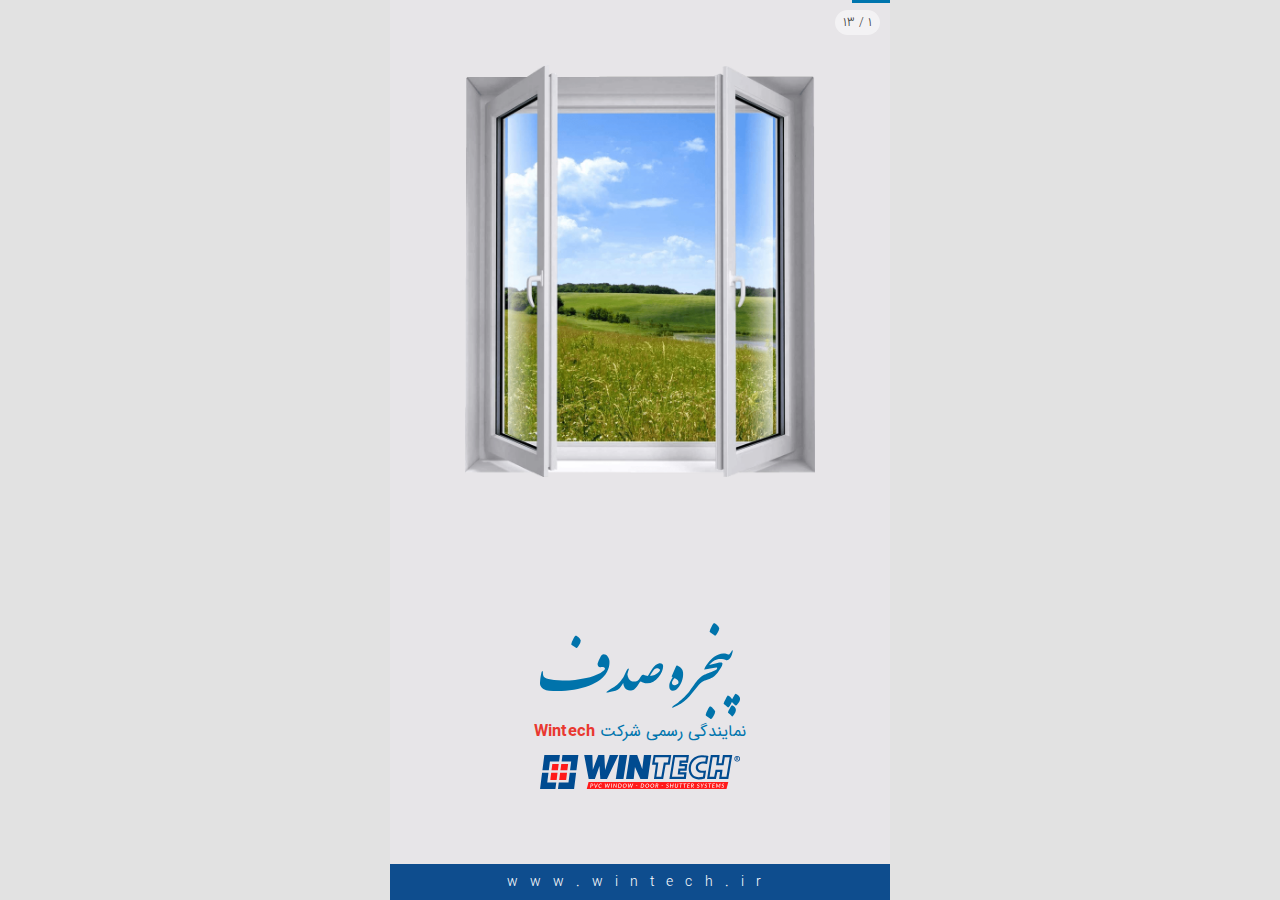
<file: index.html>
<!DOCTYPE html>
<html>
<head>
	<title>wintech</title>
	<meta http-equiv="Content-Type" content="text/html; charset=utf-8" />
	<meta name="viewport" content="width=device-width, initial-scale=1.0" />

	<!-- Full Screen Mode -->
	<meta name="apple-mobile-web-app-capable" content="yes">
	<meta name="mobile-web-app-capable" content="yes">
	<link rel="manifest" href="./manifest.json">

	<!-- Status Bar Style -->
	<meta name="theme-color" content="#0e4d8e">
	<meta name="apple-mobile-web-app-status-bar-style" content="#0e4d8e">
	<meta name="msapplication-navbutton-color" content="#0e4d8e">

	<meta name="handheldfriendly" content="True" />
	<meta name="mobileoptimized" content="320" />
	<meta http-equiv="cleartype" content="on" />

	<!-- Favicon -->
	<link rel="shortcut icon" sizes="96x96" href="./favicon/icon_96.png">
	<link rel="shortcut icon" sizes="144x144" href="./favicon/icon_144.png">
	<link rel="shortcut icon" sizes="192x192" href="./favicon/icon_192.png">
	<link rel="shortcut icon" sizes="512x512" href="./favicon/icon_512.png">
	<link rel="apple-touch-icon" sizes="120x120" href="./favicon/icon_144.png">
	<link rel="apple-touch-icon" sizes="180x180" href="./favicon/icon_192.png">
	<link rel="icon" type="image/png" sizes="96x96" href="./favicon/favicon.png">

	<!-- Font -->
	<link rel="stylesheet" type="text/css" href="./font/iransans/css/fontstyle.css">
	<!-- Note CSS -->
	<link rel="stylesheet" type="text/css" href="./css/animate.css">
	<link rel="stylesheet" type="text/css" href="./css/notejs.css">
	<link rel="stylesheet" type="text/css" href="./css/style.css">
	<link rel="stylesheet" type="text/css" href="./css/responsive.css">
</head>
<body>
	<div class="help">
		<div class="helpBtn">
			<img src="img/swipe-helper.gif" />
			<!-- <p>کتاب را ورق بزنید</p> -->
		</div>
	</div>
	<div class="noteWrapper">
		<div class="note" id="book">
			<div class="pub">
				<div class="page page1 active">
					<div class="element img">
						<img src="./img/img1.png">
					</div>
					<div class="element brand">
						<img class="brand" src="./img/brand.svg">
						<h3>نمایندگی رسمی شرکت <span>Wintech</span></h3>
						<img class="logo" src="./img/logo.svg">
					</div>
					<a class="element footer" href="http://www.wintech.co.ir">
						<p>www.wintech.ir</p>
					</a>
				</div>
				<div class="page page8">
					<div class="element list">
						<h1>فهرست</h1>
						<ul id="pageList">
							<li>
								<a href="#">مقدمه</a>
								<span>3</span>
							</li>
							<li>
								<a href="#">معرفی پروفیل وینتک</a>
								<span>4</span>
							</li>
							<li>
								<a href="#">تکنولوژی و ماشین‌آلات</a>
								<span>5</span>
							</li>
							<li>
								<a href="#">رنگ‌بندی</a>
								<span>6</span>
							</li>
							<li>
								<a href="#">جدول رنگ‌ها</a>
								<span>7</span>
							</li>
							<li>
								<a href="#">مزایای سیستم‌های درب و پنجره UPVC</a>
								<span>8</span>
							</li>
							<li>
								<a href="#">استاندارد ها</a>
								<span>9</span>
							</li>
							<li>
								<a href="#">پشتیبانی و خدمات به مشتریان</a>
								<span>10</span>
							</li>
							<li>
								<a href="#">معرفی پنجره صدف</a>
								<span>11</span>
							</li>
							<li>
								<a href="#">پروژه ها</a>
								<span>12</span>
							</li>
							<li>
								<a href="#">تماس با ما</a>
								<span>13</span>
							</li>
						</ul>
					</div>
					<div class="element address">
						<div><h4>آدرس دفتر مرکزی: </h4><p>کرمان، بلوار حمزه، نبش کوچه 7، ساختمان صدف، طبقه دوم، واحد 3</p></div>
						<div><h4>آدرس کارخانه: </h4><p>کرمان، ابتدای جاده جوپار، شهرک صنعتی شماره یک، جنب مجتمع کارگاهی</p></div>
						<div><h4>شماره تماس: </h4><p>03432443474 - 09131417426</p></div>
					</div>
					<div class="element footer">
						
						<div class="buttons">
							<a href="./downloads/panjreh_estandard.pdf">مطالب آموزشی</a>
							<a href="./downloads/Catalog.pdf">دانلود کاتالوگ</a>
							<a href="./videos.html">ویدئو ها</a>
						</div>
					</div>
				</div>
				<div class="page page2">
					<div class="element image">
						<img src="./img/img5.jpg"/>
					</div>
					<div class="element content">
						<h1 class="title">مقدمه</h1>
						<div class="text">
							<p>امروزه کنترل مصرف منابع انرژی و فرهنگ سازی استفاده صحیح از این منابع در جوامع بشری یکی از دغدغه های اصلی دولتمردان در جهان بشمار می آید. با توجه به افزایش جمعیت انسانی کره زمین و به تبع آن ازدیاد مصرف انرژی طی سالیان اخیر سیر صعودی را طی کرده است. لذا صاحبان صنایع مختلف جهت پاسخگویی به نیازمندی های مصرف کنندگان کالاهای تولیدی خود و حفظ بازارهای فروش، همواره در برنامه ریزی و تولید کالاهایی با راندمان بیشتر و مصرف انرژی کمتر بوده اند.</p>
							<p>مسکن به دلیل نیاز اصلی و اولیه انسان ها همواره به عنوان یکی از کانون های اصلی مصرف انرژی مطرح بوده است و باتوجه به بررسی های علمی به عمل آمده در حال حاضر 30% از کل انرژی در بخش ساختمان به مصرف می رسد. درب و پنجره ها به دلیل حائل بودن فضای بیرونی و داخلی، در ساختمان نقش بسزائی در میزان مصرف انرژی را به خود اختصاص داده و عایق کاری مناسب در این بخش از ساختمان از اتلاف ممانعت نموده و موجبات آسایش ساکنان آن و صرفه جویی اقتصادی هر خانوار را به همراه خواهد داشت. سالهای 1960 میلادی در کشور های اروپایی مطرح و با توجه به مزایای متعدد این محصولات به ویژه جلوگیری از مصرف مازاد انرژی و صرفه جویی اقتصادی باعث گردیده مصرف این محصولات مورد استقبال عمومی قرار گیرد و باتوجه به سیر تکاملی این محصولات امروزه در بیشتر از 70% از پنجره های ساختمان ها در کشور های اروپایی از پروفیل های UPVC استفاده می گردد.</p>
							<h4>میزان اتلاف انرژی در ساختمان</h4>
							<img src="./img/enrgy.png" />
							<p>از اواخر دهه هفتاد شمسی، با توجه سیر صعودی مصرف انرژی در کشور ایران و حمایت های یارانه ای دولت در بخش انرژی موجب بروز مشکلات در بودجه اداره کشور گردیده به طوری که طبق ارائه گزارش های کارشناسان ذیربط ادامه حمایت های یارانه ای توسط دولت جهت حامل های انرژی در سال های آتی مقدور نخواهد بود. بدین جهت موضوع کنترل مصرف و قطع یارانه های پرداختی به حامل های انرژی طی سالیان آتی توسط مسئولین مطرح و برنامه ریزی گردیده است. لذا در این راستا اهمیت در ساخت محصولاتی که انرژی کمتری را مصرف و یا موجب صرفه جویی در مصرف انرژی می گردند در صنایع مختلف چند برابر شده و به عنوان یکی از مولفه های اصلی در انتخاب کالا توسط مصرف کنندگان مطرح می باشد.</p>
							<p>پروفیل های UPVC جهت ساخت انواع درب و پنجره های دو جداره از اواخر دهه هفتاد در کشور ایران مورد توجه قرار گرفته و با توجه به مزایای متعدد این محصول و کاهش مصرف انرژی در ساختمان ها مصرف این محصولات رو به افزایش بوده به طوری که امروزه در اکثر ساختمان های کشور از درب و پنجره های UPVC استفاده می گردد.</p>
							<p>پروفیل های UPVC تولیدی این شرکت با برند تجاری وینتک از ابتدای دوره نیاز به این محصول در بازار کشور ایران حضور داشته و طی ده سال اخیر درب و پنجره های UPVC ساخته شده از پروفیل های وینتک توانسته است به اثبات کیفیت، تجهیز و تزئین کننده ساختمان ها در ایران باشد.</p>
							<p>در این نرم افزار سعی گردیده است که اطلاعات عمومی و قسمتی از اطلاعات فنی محصولات وینتک در اختیار متخصصین صنعت ساختمان قرار گیرد.</p>
						</div>						
					</div>
				</div>
				<div class="page page12">
					<div class="element video">
						<div id="15474885594052809">
							<script type="text/JavaScript" src="https://www.aparat.com/embed/H7AcP?data[rnddiv]=15474885594052809&data[responsive]=yes"></script>
						</div>
					</div>
					<div class="element content">
						<h1 class="title">معرفی پروفیل وینتک</h1>
						<div class="text">
							<p>وینتک از اواخر سال 1980 میلادی فعالیت خود را در زمینه تولید انواع پروفیل‌های UPVC مورد نیاز صنعت ساختمان در ابعاد و مقاطع مختلف آغاز نموده و با بیش از سه دهه فعالیت، پروفیل های تولیدی خود را در بازار مصرف کشورهای مختلف عرضه می‌نماید.</p>
							<p>تهیه مواد اولیه استاندارد و استفاده از بهترین ماشین‌آلات و بهره‌وری از نیروی انسانی متخصص و کارآزموده در مکانیزم تولید و نظارت بر واحدهای فروش و ارائه خدمات فنی و پشتیبانی پس از فروش موجب گردیده که پروفیل‌های وینتک به عنوان یکی از محصولات شناخته شده در بازارهای جهانی مطرح و همواره رضایت‌مندی مصرف‌کنندگان را به همراه داشته باشد.</p>
							<p>این مجموعه صنعتی جهت سرویس‌دهی مطلوب به مصرف‌کنندگان محصولات تولیدی خود، علاوه بر کارخانجات و انبارها و دفاتر فروش خود در کشور ترکیه، در کشورهای آلمان، روسیه، اوکراین، هندوستان، آذربایجان و تونس نیز کارخانجات تولید پروفیل‌های UPVC را احداث و همچنین در بیش از 54 کشور دفاتر و انبارهای فروش دایر نموده است.</p>
							<p>با توجه به عرضه محصولات وینتک در ایران طی چندین سال گذشته، مدیران این شرکت با بررسی دقیق علمی و عملی طی مدت حضور و عرضه محصولات خود در کشور ایران و جهت فراهم‌آوری بهینه نیازهای مشتریان خود و همچنین سرویس‌دهی بهتر، در ابتدای سال 89 اقدام به برنامه‌ریزی و تاسیس کارخانه تولیدی این محصولات در کشور ایران نمودند که با سعی و تلاش پرسنل مسئول، فاز یک این کارخانه در ابتدای آبان ماه سال 90، در زمینی به وسعت 36000 مترمربع و زیر بنای تولیدی به وسعت 16000 متر مربع در شهر تبریز افتتاح و شروع به فعالیت، تولید و عرضه انواع پروفیل‌های UPVC استاندارد مورد نیاز این صنعت نموده است.</p>
						</div>						
					</div>
				</div>
				<div class="page page3">
					<div class="element content">
						<h1 class="title">تکنولوژی و ماشین‌آلات</h1>
						<div class="text">
							<p>در مجموعه‌های صنعتی وینتک از آخرین تکنولوژی و ماشین‌آلات موجود در این صنعت استفاده گردیده و با اتکاء به دانش فنی و مهارت نیروهای کارآزموده و متخصص خود و استفاده از بهترین تجهیزات و ماشین‌آلات توانسته است پروفیل‌های UPVC استاندارد و با کیفیت مورد نیاز بازارهای مصرف را تولید و عرضه نماید.</p>
							<p>در مجموعه صنعتی تاسیس شده در کشور ایران از آخرین دستآوردهای تکنولوژی شرکت KRAUSS MAFFEI کشور آلمان در بخش ماشین‌آلات اکسترودر بهره‌مند گردیده و سیستم میکسینگ و تولید مواد اولیه بر مبنای جدیدترین تکنولوژی انتقال مواد اولیه، به صورت تمام اتوماتیک و بدون دخالت نیروی انسانی، به خطوط تولید پایه‌گذاری شده است.</p>
							<p>فاز یک کارخانه تولید وینتک در ایران با استقرار 12 خط اکسترودر جهت تولید و عرضه انواع پروفیل‌های UPVC آغاز گردیده و با احداث 16000 مترمربع سالن‌های تولیدی و با در نظر گرفتن تمامی زیر ساخت‌های لازم در جهت توسعه روند تولیدی خود، امکانات لازم جهت نصب 30 خط اکسترود را در سالن‌های تولید خود ایجاد و پیش‌بینی تمامی مراحل آتی توسعه و افزایش تولید شرکت را بر اورد و مهیا نموده است.</p>
							<p></p>
							<p></p>
						</div>						
					</div>
					<div class="element image">
						<img src="./img/img2.jpg"/>
					</div>
				</div>
				<div class="page page5">
					<div class="element image">
						<div id="colorSlider">
							<img src="./img/wincolor1.png" />
							<img src="./img/wincolor2.png" />
							<img src="./img/wincolor3.png" class="active" />
							<img src="./img/wincolor4.png" />
							<img src="./img/wincolor5.png" />
						</div>
					</div>
					<div class="element btnColor" id="winColor">
						<button id="1">
							<img src="./img/color1.jpg" />
						</button>
						<button id="2">
							<img src="./img/color2.jpg" />
						</button class="active">
						<button id="3">
							<img src="./img/color3.jpg" />
						</button>
						<button id="4">
							<img src="./img/color4.jpg" />
						</button>
						<button id="5">
							<img src="./img/color5.jpg" />
						</button>
					</div>
					<div class="element content">
						<h1 class="title">رنگ‌بندی</h1>
						<div class="text">
							<p>پروفیل‌های UPVC به دلیل رنگ ترکیبات مواد اولیه عمدتاً بر پایه رنگ سفید تولید می‌گردند که این سفیدی و شفافیت نیز با توجه به فرمولاسیون و کیفیت مواد اولیه و ترکیب مواد استفاده شده در هر شرکتی متغیر بوده، به طوری که در مقایسه با تولیدات شرکت‌های مختلف، تفاوت رنگ و شفافیت کاملاً محسوس می‌باشد.</p>
							<p>در کارخانجات صنعتی وینتک در ایران سعی گردیده است که با استفاده از بهترین مواد اولیه اروپایی، پروفیل‌هایی به رنگ سفید و با حداکثر شفافیت ممکن تولید و به بازارهای مصرف عرضه گردد.</p>
						</div>
					</div>
				</div>
				<div class="page page13">
					<div class="element image">
						<img id="imgSlide" src="./img/img8.jpg">
					</div>
					<div class="element content">
						<h1 class="title">جدول رنگ ها</h1>
						<div class="text">
								<p>در کارخانجات صنعتی وینتک در ایران جهت افزایش تنوع محصولات و پاسخگویی به سلیقه‌های مختلف مشتریان و برطرف نمودن نیازهای معماران در طراحی نماهای ساختمان‌ها، اقدام به تولید پروفیل با پوشش‌های رنگ لمینیت نیز نموده است.</p>
								<p>پوشش‌های پی وی سی لمینیت برای پروفیل‌های وینتک از شرکت‌های معتبر اروپایی از قبیل RENOLT انگلستان تهیه می‌گردد.</p>
							<ul>
								<li>
									<div class="color">
										<img src="./img/chart_color1.jpg">
									</div>
									<h2>Ice Cream</h2>
									<p>49113</p>
								</li>
								<li>
									<div class="color">
										<img src="./img/chart_color2.jpg">
									</div>
									<h2>Midnight Blue</h2>
									<p>49111</p>
								</li>
								<li>
									<div class="color">
										<img src="./img/chart_color3.jpg">
									</div>
									<h2>Chartwell Green</h2>
									<p>49246</p>
								</li>
								<li>
									<div class="color">
										<img src="./img/chart_color4.jpg">
									</div>
									<h2>Fire Green</h2>
									<p>49110</p>
								</li>
								<li>
									<div class="color">
										<img src="./img/chart_color5.jpg">
									</div>
									<h2>Racing Red</h2>
									<p>49112</p>
								</li>
								<li>
									<div class="color">
										<img src="./img/chart_color6.jpg">
									</div>
									<h2>Royal Red</h2>
									<p>49179</p>
								</li>
								<li>
									<div class="color">
										<img src="./img/chart_color7.jpg">
									</div>
									<h2>Rioja Red</h2>
									<p>49103</p>
								</li>
								<li>
									<div class="color">
										<img src="./img/chart_color8.jpg">
									</div>
									<h2>Hazy Gray</h2>
									<p>49124</p>
								</li>
								<li>
									<div class="color">
										<img src="./img/chart_color9.jpg">
									</div>
									<h2>Slate Gray</h2>
									<p>49229</p>
								</li>
								<li>
									<div class="color">
										<img src="./img/chart_color10.jpg">
									</div>
									<h2>Gale Gray</h2>
									<p>49122</p>
								</li>
								<li>
									<div class="color">
										<img src="./img/chart_color11.jpg">
									</div>
									<h2>Cocoa Brown</h2>
									<p>49123</p>
								</li>
								<li>
									<div class="color">
										<img src="./img/chart_color12.jpg">
									</div>
									<h2>Back Brown</h2>
									<p>49116</p>
								</li>
								<li>
									<div class="color">
										<img src="./img/chart_color13.jpg">
									</div>
									<h2>Winchester XA</h2>
									<p>49240</p>
								</li>
								<li>
									<div class="color">
										<img src="./img/chart_color14.jpg">
									</div>
									<h2>Siena PL</h2>
									<p>49254</p>
								</li>
								<li>
									<div class="color">
										<img src="./img/chart_color15.jpg">
									</div>
									<h2>Siena PR</h2>
									<p>49233</p>
								</li>
								<li>
									<div class="color">
										<img src="./img/chart_color16.jpg">
									</div>
									<h2>Siena PN</h2>
									<p>49237</p>
								</li>
								<li>
									<div class="color">
										<img src="./img/chart_color17.jpg">
									</div>
									<h2>Sherwood W</h2>
									<p>49201</p>
								</li>
								<li>
									<div class="color">
										<img src="./img/chart_color18.jpg">
									</div>
									<h2>Sherwood G</h2>
									<p>49158</p>
								</li>
								<li>
									<div class="color">
										<img src="./img/chart_color19.jpg">
									</div>
									<h2>Piedmont A</h2>
									<p>49186</p>
								</li>
								<li>
									<div class="color">
										<img src="./img/chart_color20.jpg">
									</div>
									<h2>Anbassador B</h2>
									<p>49107</p>
								</li>
								<li>
									<div class="color">
										<img src="./img/chart_color21.jpg">
									</div>
									<h2>Regency A</h2>
									<p>49177</p>
								</li>
								<li>
									<div class="color">
										<img src="./img/chart_color22.jpg">
									</div>
									<h2>Shougun AD</h2>
									<p>49196</p>
								</li>
								<li>
									<div class="color">
										<img src="./img/chart_color23.jpg">
									</div>
									<h2>Shougun AC</h2>
									<p>49197</p>
								</li>
								<li>
									<div class="color">
										<img src="./img/chart_color24.jpg">
									</div>
									<h2>Shougun AF</h2>
									<p>49198</p>
								</li>
							</ul>
						</div>
					</div>
				</div>
				<div class="page page4">
					<div class="element content">
						<h1 class="title">مزایای سیستم‌های درب و پنجره UPVC</h1>
						<div class="text">
							<p>سیستم‌های درب و پنجره ساخته شده از پروفیل‌های تولیدی وینتک علاوه بر زیبایی و ظرافت ظاهری دارای مزیت‌های متعدد می باشد که در نهایت موجبات آرامش و آسایش ساکنان ساختمان‌های اداری و مسکونی را فراهم می آورد که در ذیل به برخی از این موارد اشاره گردیده است:</p>
							<ul>
								<li>کاهش هزینه مصرف انرژی جهت تامین حرارت و برودت مورد نیاز ساختمان به دلیل عایق بودن درب و پنجره‌های UPVC</li>
								<li>کاهش آلودگی صوتی به دلیل عایق بودن درب و پنجره‌های UPVC</li>
								<img src="./img/img4.jpg">
								<li>عایق در برابر نفوذ گردوغبار محیط‌های بیرونی به دلیل استفاده از لاستیک‌های درزبندی و با طراحی خاص</li>
								<li>مقاومت در برابر نفوذ آب باران به دلیل استفاده از لاستیک‌های درزبندی و تعبیه شیارها و دریچه‌های تخلیه آب باران</li>
								<img src="./img/img5.jpg">
								<li>عدم نیاز به رنگ‌آمیزی و سرویس‌های مکرر جهت نگهداری در دوره‌های زمانی آتی</li>
								<li>عدم تغییر رنگ و حالت در برابر تابش اشعه خورشید</li>
								<li>دوام و استحکام بالا و کاربرد زمانی طولانی</li>
								<img src="./img/img6.jpg">
								<li>غیر قابل اشتعال در برابر آتش‌سوزی‌ها</li>
								<li>مقاومت در برابر پوسیدگی و زنگ‌زدگی و اکسیداسیون</li>
								<li>قابلیت نصب انواع یراق‌آلات و تامین امنیت محیط</li>
								<li>قابلیت نصب انواع شیشه‌های چند جداره</li>
								<img src="./img/img7.jpg">
							</ul>
							<p>قابل ذکر است جهت نگهداری صحیح از پنجره‌های UPVC ساخته شده از پروفیل‌های وینتک، جدا نمودن روکش محافظ پروفیل‌ها حداکثر طی 2 ماه پس از تاریخ نصب از روی پروفیل‌ها و همچنین نظافت سطوح بیرونی درب و پنجره‌ها با پارچه نرم و آب و صابون جهت جلوگیری از رسوب گردوغبار ناشی از محیط‌های بیرون هر شش ماه یک بار ضروری می‌باشد.</p>
						</div>
					</div>
				</div>
				<div class="page page9">
					<div class="element image">
						<img src="./img/standard1.png"/>
					</div>
					<div class="element content">
						
						<h1 class="title">استاندارد ها</h1>
						<div class="text">
							<p>پروفیل های تولید شده در گروه کارخانجات وینتک با توجه به رعایت استانداردهای لازم طی فرایند تولید و کنترل کیفی پس از مراحل تولید به کشورهای متعدد صادر و موفق به اخذ استانداردهای مختلف گردیده است که مهمترین آنها می توان به استاندارد RAL-GZ 716/1 کشور آلمان اشاره نمود. سیستم های درب و پنجره UPVC ساخته شده از پروفیل های وینتک علاوه بر کنترل های کیفی در آزمایشگاه های شرکت، از موسسه تحقیقاتی IFT ROSEINHEIM آلمان نیز گواهینامه کیفیت و تاییدیه فنی دریافت نموده است.</p>
							<p>تمامی پروفیل های تولیدی در کارخانه وینتک در ایران مطابق با چک لیست موسسه استاندارد RAL کشور آلمان تولید و به بازارهای مصرف ارائه می گردد. همچنین پروفیل های وینتک از نظر کیفیت موفق به اخذ گواهینامه استاندارد اجباری سازمان ملی استاندارد ایران و همچنین گواهینامه فنی مرکز تحقیقات ساختمان و مسکن وزارت راه و شهرسازی نیز گردیده است.</p>
						</div>
					</div>
				</div>
				<div class="page page10">
					<div class="element content">
						<h1 class="title">پشتیبانی و خدمات به مشتریان</h1>
						<div class="text">
							<p>پشتیبانی فنی و خدمات رسانی همواره سرلوحه سیاست های فروش در مجموعه های وینتک بوده و با داشتن نیروهای متخصص و ماهر در واحد های فنی خود آماده ارائه خدمات فنی و آموزش های دوره ای به مشتریان و پرسنل کارگاه های طرف قرارداد شرکت می باشد.</p>
							<p>کارخانجات وینتک در ایران با تاسیس انبار مرکزی و تامین کالا در شهر تهران، تمامی نیاز ها شامل لوازم جانبی ساخت درب و پنجره های UPVC همانند پروفیل های تقویتی گالوانیزه، مختص پروفیل های وینتک و همچنین یراق آلات و لاستیک های درزگیر E.P.D.M را به حداقل رسانده و با ارائه راهکارهای تولید و آموزش های مربوطه، همواره کنار مشتریان خود بوده و همکاری های لازم را به انجام می رساند. تمامی نیازهای فنی شرکت های طرف قرارداد وینتک شامل تامین نرم افزار ساخت درب و پنجره های UPVC و تامین قالب ها و تیغچه های دستگاه های مونتاژ در کمترین زمان ممکن تهیه و در اختیار کارگاه های طرف قرار داد قرار می گیرد.</p>
						</div>						
					</div>
					<div class="element image">
						<img src="./img/support-services.png"/>
					</div>
				</div>
				<div class="page page11">
					<div class="element image">
						<img src="./img/img14.jpg"/>
					</div>
					<div class="element content">
						<h1 class="title">معرفی پنجره صدف</h1>
						<div class="text">
							<p>شرکت صنایع پیش ساخته صدف به عنوان اولین تولیدکننده درب و پنجره UPVC با برند Wintech از اواخر سال 1382 در شهر کرمان تاسیس گردید. هدف این شرکت از تولید این محصولات کمک به بهینه سازی مصرف انرژی ، موضوع مبحث 19 ساختمان سازمان نظام مهندسی کشور می باشد.</p>
							<p>تولیدات این شرکت در فضایی به مساحت 1500 متر مربع واقع در شرکت صنعتی شماره یک کرمان صورت می گیرد و کلیه استاندارد های روز دنیا در این محصولات لحاظ می گردد.</p>
							<p>در سال های اخیر یکی دیگر از محصولات شرکت آدپروفیل به نام Plaspen به تولیدات این شرکت اضافه گردید. از آنجایی که این شرکت مشتری‌مداری را سرلوحه کار خود قرار داده است. امید دارد خوشنودی و رضایتمندی کلیه کارفرمایان، پیمانکاران و همشهریان عزیز را برآورده کرده باشد.</p>
							<h4>آدرس دفتر مرکزی:</h4>
							<div>کرمان، بلوار حمزه، نبش کوچه 7، ساختمان صدف، طبقه دوم، واحد 3</div>
							<h4>آدرس کارخانه:</h4>
							<div>کرمان، ابتدای جاده جوپار، شهرک صنعتی شماره یک، جنب مجتمع کارگاهی</div>
							<h4>شماره تماس:</h4>
							<div>03432443474 - 09131417426</div>
						</div>						
					</div>
				</div>
				<div class="page page6">
					<div class="element image">
						<div class="slider" id="slider1">
							<div class="slide active">
								<img src="./img/projects/proj20.jpg"/>
							</div>
							<div class="slide">
								<img src="./img/projects/proj2.jpg"/>
							</div>
							<div class="slide">
								<img src="./img/projects/proj3.jpg"/>
							</div>
							<div class="slide">
								<img src="./img/projects/proj4.jpg"/>
							</div>
							<div class="slide">
								<img src="./img/projects/proj5.jpg"/>
							</div>
							<div class="slide">
								<img src="./img/projects/proj6.jpg"/>
							</div>
							<div class="slide">
								<img src="./img/projects/proj7.jpg"/>
							</div>
							<div class="slide">
								<img src="./img/projects/proj8.jpg"/>
							</div>
							<div class="slide">
								<img src="./img/projects/proj9.jpg"/>
							</div>
							<div class="slide">
								<img src="./img/projects/proj10.jpg"/>
							</div>
							<div class="slide">
								<img src="./img/projects/proj11.jpg"/>
							</div>
							<div class="slide">
								<img src="./img/projects/proj12.jpg"/>
							</div>
							<div class="slide">
								<img src="./img/projects/proj13.jpg"/>
							</div>
							<div class="slide">
								<img src="./img/projects/proj14.jpg"/>
							</div>
							<div class="slide">
								<img src="./img/projects/proj15.jpg"/>
							</div>
							<div class="slide">
								<img src="./img/projects/proj16.jpg"/>
							</div>
							<div class="slide">
								<img src="./img/projects/proj17.jpg"/>
							</div>
							<div class="slide">
								<img src="./img/projects/proj18.jpg"/>
							</div>
							<div class="slide">
								<img src="./img/projects/proj19.jpg"/>
							</div>
							<div class="slide">
								<img src="./img/projects/proj1.jpg"/>
							</div>
						</div>
					</div>
					<div class="element content">
						<h1 class="title">پروژه ها</h1>
						<div class="text">
							<p>شرکت صدف نه تنها از نظر سیستماتیک و استحکام و مناسب بودن قیمت بلکه از نظر استاتیک و زیبایی و قابلیت انتخاب رنگ بی‌نهایت نسبت به سلیقه مشتری نیز ارائه محصول می نماید.</p>
							<p>بدین ترتیب در شرکت صدف هر چیز مورد نیاز در صنعت درب و پنجره UPVC و حتی بیشترین را می توان یافت.</p>
							<p>در ترکیه برای اولین بار سطوح خارجی را به کمک سیستم CO-EX به ضخامت نیم میلیمتر آکریلیک و سطوح داخلی را به کمک سیستم لامیناسیون با روکش های مختلف طرح چوبی، Wintech ابداع کرده است. به علت نفوذ ناپذیری سطوح رنگی در مقابل تشعشعات نور خورشید با مرور زمان در ساختمان شیمیایی سطوح تاثیری نکرده و از شفافیت و کیفیت رنگ کاسته نمی شود.</p>
							<p>سطوح داخلی را می توان به صورت رنگ سفید که متعلق به خود UPVC سخت می باشد استفاده کرد و یا به کمک Folyo که منشا آن هم UPVC می باشد با انتخاب رنگ و فرم آن که انواع مختلف طرح های چوبی را شامل می شود با سیستم فشار و حرارت روی UPVC روکش داه شده و استفاده نمود.</p>
							<p>چنانکه می بینید شرکت صدف به غیر از مواردی چون استحکام، طول عمر زیاد و مقاومت در مقابل عوامل طبیعی با ظرافت در ساخت و زیبایی و رنگ نیز به صورت کامل نیاز های مشتریان خود را جوابگو است.</p>
						</div>
					</div>
				</div>
				<div class="page page7">
					<from action="/" method="post" class="element form">
						<h1 class="title">با ما تماس بگیرید</h1>
						<div class="subtitle">
							<p>پاسخگویی 24 ساعته در تمامی ایام هفته</p>
						</div>
						<label>نام و نام خانوادگی</label>
						<input type="text"/>
						<label>شهر</label>
						<input type="text"/>
						<label>شماره تماس</label>
						<input type="number"/>
						<label>متن پیام</label>
						<textarea rows="4" cols="50"></textarea>
						<button type="submit">ارسال پیام</button>
					</from>
					<div class="element footer">
						<a href="http://www.wintech.ir">
							<img src="./img/iconInternet.svg">
						</a>
						<a href="https://t.me/sadafbarez">
							<img src="./img/iconTelegram.svg">
						</a>
						<a href="https://www.instagram.com/wintech.kerman.upvc/">
							<img src="./img/iconInstagram.svg">
						</a>
					</div>
				</div>
			</div>
		</div>
	</div>
	
	<script src="./js/jquery/jquery-1.11.3.min.js"></script>
	<script src="./js/jquery/jquery.mobile.touch.events.min.js"></script>
	<script src="./js/jquery.backDetect.min.js"></script>
	<script src="./js/notejs.js"></script>
	<script src="./js/app.js"></script>
	<script>
		$('#book').note({
		
		});
		$('#slider1').slider({

		});
		$('#slider2').slider({

		});
		$('#winColor').sliderBtn({

		});

		// function openInNewTab(url) {
		// 	var win = window.open(url, '_blank');
		// 	win.focus();
		// }
		// $('#wintethWebsite').on('click', function(){
		// 	openInNewTab('//www.wintech.ir')
		// });
	</script>
	<script>
		$(window).load(function(){
			$('body').backDetect(function(e){
				var book = $("#book .pub").children();
				for (var j = 0; j < book.length; j++) {
					$(book[j]).removeClass("active");
					$(book[j]).removeClass("animated");
					$(book[j]).removeClass("slideOutLeft");
					$(book[j]).removeClass("slideInLeft");
				}
				$(book[1]).addClass("active");
				$(book[1]).removeClass("animated");
				$(book[1]).removeClass("slideOutLeft");
				$(book[1]).removeClass("slideInLeft");
				e.preventDefault();
			});
		})
	</script>
    <!-- Start iliama Analytics Code -->
<script type="text/javascript">
	var stat_settings = stat_settings || [];
	stat_settings.push(['site_id','2418']);
	stat_settings.push(['site_url','nahal.me']);
(function(){
	var d=document,
	ias = d.createElement('script');
	ias.type = 'text/javascript';
	ias.async = true;
	ias.src = ('https:' == d.location.protocol ? 'https://' : 'http://') + 'www.iliama.com/stats/engine/ias.js';
	(d.getElementsByTagName('head')[0] || d.getElementsByTagName('body')[0]).appendChild(ias);
})();
</script>
<a style="display:none" rel="follow" href="https://www.iliama.com/stats">امارگیر وبلاگ</a><a style="display:none" rel="follow" href="https://www.iliama.com/stats">امارگیر سایت</a><a style="display:none" rel="follow" href="https://www.iliama.com/time">تقویم و ساعت</a>
<!-- End iliama Analytics Code -->
<!-- Start iliama Analytics Code -->
<script type="text/javascript">
	var stat_settings = stat_settings || [];
	stat_settings.push(['site_id','2713']);
	stat_settings.push(['site_url','nahal.me']);
(function(){
	var d=document,
	ias = d.createElement('script');
	ias.type = 'text/javascript';
	ias.async = true;
	ias.src = ('https:' == d.location.protocol ? 'https://' : 'http://') + 'www.iliama.com/stats/engine/ias.js';
	(d.getElementsByTagName('head')[0] || d.getElementsByTagName('body')[0]).appendChild(ias);
})();
</script>
<a style="display:none" rel="follow" href="https://www.iliama.com/stats">امارگیر وبلاگ</a><a style="display:none" rel="follow" href="https://www.iliama.com/stats">امارگیر سایت</a><a style="display:none" rel="follow" href="https://www.iliama.com/time">تقویم و ساعت</a>
<!-- End iliama Analytics Code -->
</body>
</html>
</file>
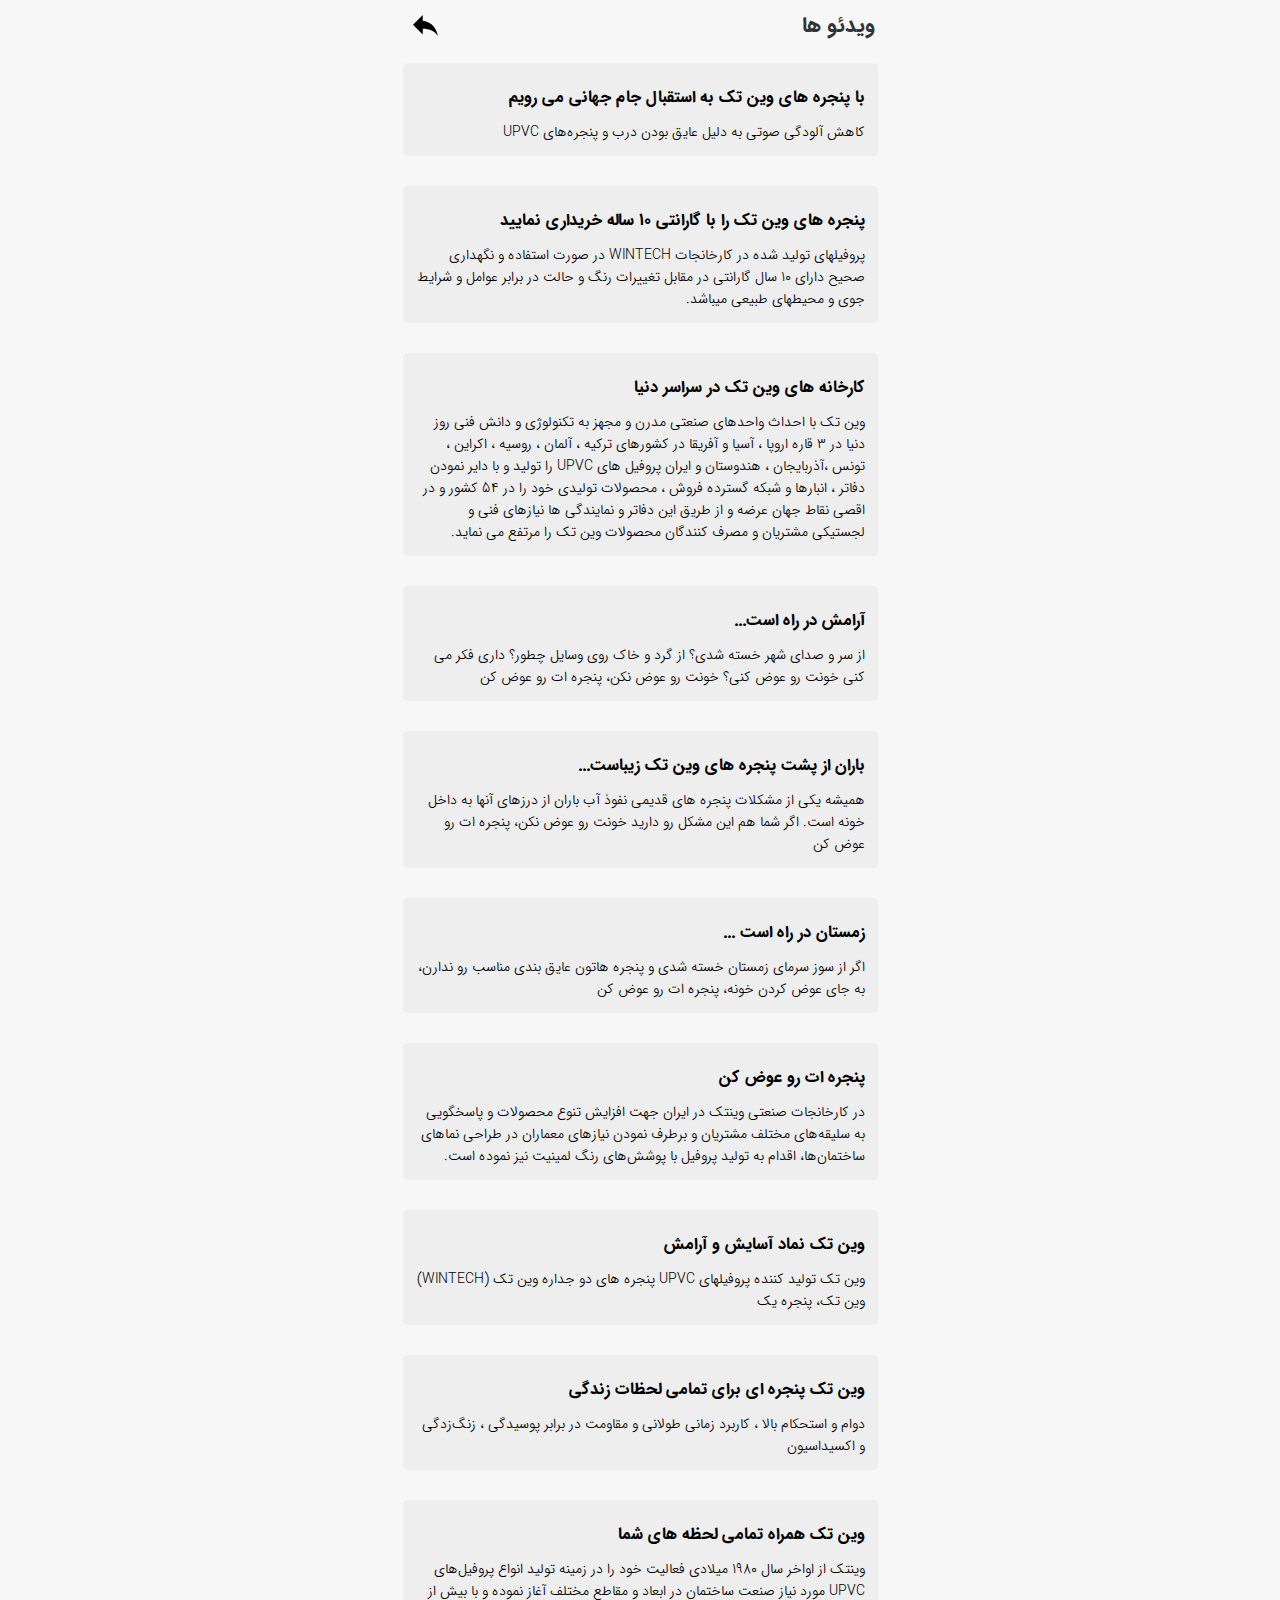
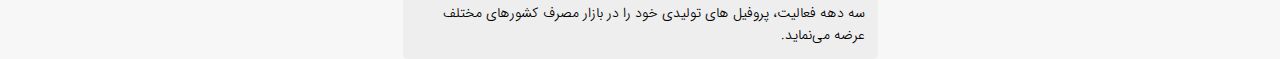
<file: videos.html>
<!DOCTYPE html>
<html>
    <head>
        <title>videos</title>
        <meta http-equiv="Content-Type" content="text/html; charset=utf-8" />
        <meta name="viewport" content="width=device-width, initial-scale=1.0" />

        <!-- Full Screen Mode -->
        <meta name="apple-mobile-web-app-capable" content="yes">
        <meta name="mobile-web-app-capable" content="yes">
        <link rel="manifest" href="manifest.json"/>

        <!-- Status Bar Style -->
        <meta name="theme-color" content="#0e4d8e">
        <meta name="apple-mobile-web-app-status-bar-style" content="#0e4d8e">
        <meta name="msapplication-navbutton-color" content="#0e4d8e">

        <meta name="handheldfriendly" content="True" />
        <meta name="mobileoptimized" content="320" />
        <meta http-equiv="cleartype" content="on" />

        <!-- Favicon -->
        <link rel="shortcut icon" sizes="96x96" href="favicon/icon_96.png">
        <link rel="shortcut icon" sizes="144x144" href="favicon/icon_144.png">
        <link rel="shortcut icon" sizes="192x192" href="favicon/icon_192.png">
        <link rel="shortcut icon" sizes="512x512" href="favicon/icon_512.png">
        <link rel="apple-touch-icon" sizes="120x120" href="favicon/icon_144.png">
        <link rel="apple-touch-icon" sizes="180x180" href="favicon/icon_192.png">
        <link rel="icon" type="image/png" sizes="96x96" href="favicon/favicon.png">

        <!-- Font -->
        <link rel="stylesheet" type="text/css" href="font/iransans/css/fontstyle.css">
        <!-- Note CSS -->
        <link rel="stylesheet" type="text/css" href="css/animate.css">
        <link rel="stylesheet" type="text/css" href="css/notejs.css">
        <link rel="stylesheet" type="text/css" href="css/style.css">
        <link rel="stylesheet" type="text/css" href="css/responsive.css">
        <link rel="stylesheet" type="text/css" href="css/videos.css">
    </head>
    <body>
        <div class="noteWrapper">
            <div class="heading">
                <h2>ویدئو ها</h2>
                <a href="index.html">
                    <img src="img/iconBack.svg" />
                </a>
            </div>
            <div class="videos">
                <div class="video">
                    <div id="60467200434"><script type="text/JavaScript"src="https://www.aparat.com/embed/6npoO?data[rnddiv]=60467200434&data[responsive]=yes"></script></div>
                    <div class="text">
                        <h3 class="title">با پنجره های وین تک به استقبال جام جهانی می رویم</h3>
                        <p>کاهش آلودگی صوتی به دلیل عایق بودن درب و پنجره‌های UPVC</p>
                    </div>
                </div>
            </div>
            <div class="videos">
                <div class="video">
                        <div id="58517360114"><script type="text/JavaScript"src="https://www.aparat.com/embed/mJNkq?data[rnddiv]=58517360114&data[responsive]=yes"></script></div>
                    <div class="text">
                        <h3 class="title">پنجره های وین تک را با گارانتی 10 ساله خریداری نمایید</h3>
                        <p>پروفیلهای تولید شده در کارخانجات WINTECH در صورت استفاده و نگهداری صحیح دارای 10 سال گارانتی در مقابل تغییرات رنگ و حالت در برابر عوامل و شرایط جوی و محیطهای طبیعی میباشد. </p>
                    </div>
                </div>
            </div>
            <div class="videos">
                <div class="video">
                        <div id="90107350480"><script type="text/JavaScript"src="https://www.aparat.com/embed/Mh4gO?data[rnddiv]=90107350480&data[responsive]=yes"></script></div>
                    <div class="text">
                        <h3 class="title">کارخانه های وین تک در سراسر دنیا</h3>
                        <p>وین تک با احداث واحدهای صنعتی مدرن و مجهز به تکنولوژی و دانش فنی روز دنیا در 3 قاره اروپا ، آسیا و آفریقا در کشورهای ترکیه ، آلمان ، روسیه ، اکراین ، تونس ،آذربایجان ، هندوستان و ایران پروفیل های UPVC را تولید و با دایر نمودن دفاتر ، انبارها و شبکه گسترده فروش ، محصولات تولیدی خود را در 54 کشور و در اقصی نقاط جهان عرضه و از طریق این دفاتر و نمایندگی ها نیازهای فنی و لجستیکی مشتریان و مصرف کنندگان محصولات وین تک را مرتفع می نماید.</p>
                    </div>
                </div>
            </div>
            <div class="videos">
                <div class="video">
                    <div id="49364158773"><script type="text/JavaScript"src="https://www.aparat.com/embed/Jav6W?data[rnddiv]=49364158773&data[responsive]=yes"></script></div>
                    <div class="text">
                        <h3 class="title">آرامش در راه است...</h3>
                        <p>از سر و صدای شهر خسته شدی؟ از گرد و خاک روی وسایل چطور؟ داری فکر می کنی خونت رو عوض کنی؟ خونت رو عوض نکن، پنجره ات رو عوض کن</p>
                    </div>
                </div>
            </div>
            <div class="videos">
                <div class="video">
                    <div id="74922599739"><script type="text/JavaScript"src="https://www.aparat.com/embed/1DQgY?data[rnddiv]=74922599739&data[responsive]=yes"></script></div>
                    <div class="text">
                        <h3 class="title">باران از پشت پنجره های وین تک زیباست...</h3>
                        <p>همیشه یکی از مشکلات پنجره های قدیمی نفوذ آب باران از درزهای آنها به داخل خونه است. اگر شما هم این مشکل رو دارید خونت رو عوض نکن، پنجره ات رو عوض کن</p>
                    </div>
                </div>
            </div>
            <div class="videos">
                <div class="video">
                    <div id="15718261274"><script type="text/JavaScript"src="https://www.aparat.com/embed/pmnLv?data[rnddiv]=15718261274&data[responsive]=yes"></script></div>
                    <div class="text">
                        <h3 class="title">زمستان در راه است ...</h3>
                        <p>اگر از سوز سرمای زمستان خسته شدی و پنجره هاتون عایق بندی مناسب رو ندارن، به جای عوض کردن خونه، پنجره ات رو عوض کن</p>
                    </div>
                </div>
            </div>
            <div class="videos">
                <div class="video">
                    <div id="51597398468"><script type="text/JavaScript"src="https://www.aparat.com/embed/Stp2w?data[rnddiv]=51597398468&data[responsive]=yes"></script></div>
                    <div class="text">
                        <h3 class="title">پنجره ات رو عوض کن</h3>
                        <p>در کارخانجات صنعتی وینتک در ایران جهت افزایش تنوع محصولات و پاسخگویی به سلیقه‌های مختلف مشتریان و برطرف نمودن نیازهای معماران در طراحی نماهای ساختمان‌ها، اقدام به تولید پروفیل با پوشش‌های رنگ لمینیت نیز نموده است.</p>
                    </div>
                </div>
            </div>
            <div class="videos">
                <div class="video">
                    <div id="74628498769"><script type="text/JavaScript"src="https://www.aparat.com/embed/01qQT?data[rnddiv]=74628498769&data[responsive]=yes"></script></div>
                    <div class="text">
                        <h3 class="title">وین تک نماد آسایش و آرامش</h3>
                        <p>وین تک تولید کننده پروفیلهای UPVC پنجره های دو جداره وین تک (WINTECH) وین تک، پنجره یک</p>
                    </div>
                </div>
            </div>
            <div class="videos">
                <div class="video">
                    <div id="22024854526"><script type="text/JavaScript"src="https://www.aparat.com/embed/w5iHb?data[rnddiv]=22024854526&data[responsive]=yes"></script></div>
                    <div class="text">
                        <h3 class="title">وین تک پنجره ای برای تمامی لحظات زندگی</h3>
                        <p>دوام و استحکام بالا ، کاربرد زمانی طولانی و مقاومت در برابر پوسیدگی ، زنگ‌زدگی و اکسیداسیون</p>
                    </div>
                </div>
            </div>
            <div class="videos">
                <div class="video">
                    <div id="95706902991"><script type="text/JavaScript"src="https://www.aparat.com/embed/tC816?data[rnddiv]=95706902991&data[responsive]=yes"></script></div>
                    <div class="text">
                        <h3 class="title">وین تک همراه تمامی لحظه های شما</h3>
                        <p>وینتک از اواخر سال 1980 میلادی فعالیت خود را در زمینه تولید انواع پروفیل‌های UPVC مورد نیاز صنعت ساختمان در ابعاد و مقاطع مختلف آغاز نموده و با بیش از سه دهه فعالیت، پروفیل های تولیدی خود را در بازار مصرف کشورهای مختلف عرضه می‌نماید.</p>
                    </div>
                </div>
            </div>
        </div>
    </body>
</html>
</file>
<file: font/iransans/css/fontstyle.css>
﻿@import url(./fontiran.css); /* لینک فایلی که وظیفه بارگذاری فونت ها را برعهده دارد */
body {
	font-family: IRANSans !important;
	font-weight: 300;
	direction: rtl;
	background-color: #E2E2E2;
	margin: 0;
}
h1, h2, h3, h4, h5, h6,input, textarea {
	font-family: IRANSans !important;
}
h1 {
	font-weight: bold;
}
.wrapper {
	max-width: 900px;
	margin: 0 auto;
}
.ltr {
	direction: ltr;
}
.text-right {
	text-align: right;
}
.text-center {
	text-align: center;
}
.text-left {
	text-align: left;
}
.text-small {
	font-size: 0.8em;
}
.text-xsmall {
	font-size: 0.6em;
}
.text-large {
	font-size: 1.2em;
}
.text-xlarge {
	font-size: 1.4em;
}
.text-underline {
	text-decoration:underline;
}
.text-ultralight {
	font-weight: 200;
}
.text-light {
	font-weight: 300;
}
.text-regular {
	font-weight: normal;
}
.text-medium {
	font-weight: 500;
}
.text-bold {
	font-weight: bold;
}
.text-black {
	font-weight: 900;
}
blockquote {
	font-weight: 500;
	padding: 10px;
	border: 1px dashed #666666;
}

.mainbox {
	width: 100%;
	background-color: #EFEFEF;
	display: table;
	margin-bottom: 30px;
	border-right: 8px solid #FFFF33;
}

.mainboxnegativ {
	width: 100%;
	background-color: #000000;
	display: table;
	margin-bottom: 30px;
	border-right: 8px solid #FFFF33;
	color: #F9F9F9;
}

.mainbox2 {
	font-size: 1em;
	width: 90%;
	padding-right: 20px;
	padding-top: 10px;
	padding-bottom: 10px;
}

.mainbox3 {
	width: 100%;
	background-color: #b8b8b8;
	display: table;
	margin-bottom: 30px;
	border-right: 8px solid #bd70ff;
}

.mainbox2negativ {
	font-size: 1em;
	color: #F9F9F9;
	background-color: #000000;
	padding-right: 20px;
}

.farsiparagraph {
	font-size: 1em;
	width: 47%;
	float:right;
	padding-right: 20px;
	padding-top: 10px;
	padding-bottom: 10px;

}
.englishparagraph {
	font-size: 1em;
	width: 47%;
	float: left;
	direction:ltr;
	padding-left: 20px;
	padding-top: 10px;
	padding-bottom: 10px;


}
.rightbox {
	width: 60%;
	padding-right: 20px;
	padding-left: 5px;
	float: right;
	margin-left: 10px;
	margin-bottom: 0px;
	min-width: 0px;
	background-color: #F7F7F7;

}

.titelbox {
	width: 60%;
	padding-right: 25px;
	padding-left: 0px;
	float: right;
	margin-left: 10px;
	margin-bottom: 0px;
	min-width: 0px;
	background-color: #F2F2F2;
	color: #4B4B4B;
}


.lefttbox {
	
	padding-right: 20px;
	padding-left: 4px;
	float: right;
	margin-bottom: 10px;
	min-width: 0px;
}

.alphabet {
	width: 35%;
	float: left;
	font-size: 21em;
	text-align: center;
	font-weight: 500;
	color: #999999;
}

.alphabet2 {
	width: 35%;
	float: left;
	direction: ltr;
	font-size: 1.6em;
	text-align: left;
	font-weight: 500;
	color: #333333;
	margin-top: 100px;
}
.footer {
	font-weight: 300;
	font-size: 0.7em;
	text-align: center;
	direction: ltr;
	margin-bottom: 0px;
	padding-bottom: 0px;
}
</file>
<file: css/notejs.css>
* {
	margin: 0;
	padding: 0;
}
html, body {
	height: 100%;
	-webkit-touch-callout: none; /* iOS Safari */
	-webkit-user-select: none; /* Safari */
	-moz-user-select: none; /* Firefox */
	-ms-user-select: none; /* Internet Explorer/Edge */
	user-select: none; /* Non-prefixed version, currently
                                  supported by Chrome and Opera */
}
.help {
	position: absolute;
    z-index: 999;
	display: none;
	flex-direction: column;
    justify-content: center;
    align-items: center;
    width: 100%;
    height: 100%;
    background: rgba(0,0,0,0.2);
    color: #fff;
}
.help .helpBtn {
	display: flex;
    flex-direction: row;
    align-items: center;
    height: 50px;
    padding: 5px;
    background-color: rgb(27, 186, 150);
    border-radius: 30px;
}
.help .helpBtn img {
	border-radius: 50%;
    height: 50px;
    width: 50px;
    background-color: #f7f7f7;
}
.help .helpBtn p {
	font-size: 1.8em;
    color: #fff;
    font-weight: 400;
    padding: 0 15px;
}
.noteWrapper {
	width: 100%;
	height: 100%;
}
.note{
    position: relative;
    width: 100%;
    height: 100%;
    overflow: hidden;
    z-index: 99;
}
.note .pub{
    margin: 0;
    padding: 0;
    list-style: none;
}
.note .pub .page{
    position: absolute;
    top: 0;
    left: -100%;
    width: 100%;
    height: 100%;
    display: none;
	
}
.note .pub .active {
    display:flex;
	left: 0;
}

.note .counter{
    position: absolute;
    top: 10px;
    right: 10px;
    font-size: 12px;
    font-family: iransans;
    color: #333;
    background-color: rgba(255,255,255,0.5);
    padding: 3px 8px;
    border-radius: 30px;
    z-index: 9999;
}
.note .stripTag {
	height: 3px;
	position: absolute;
	top: 0;
	right: 0;
	background-color: #fece0c;
}
.page {
	width: 100%;
	height: 100%;
	display: flex;
	flex-direction: column;
	justify-content: space-between;
}
.page1, .page3, .page5, .page7, .page9 {
	background: #303841;
	color: #fff;
}
.page2, .page4, .page6, .page8, .page4 {
	background: #2e4750;
	color: #fff;
}
.element {
	width: 100%;
	height: auto;
	text-align: center;
	display: flex;
	flex-direction: column;
	justify-content: center;
	background-color: #fff;
	flex-grow: 1;
}

/* ------------------------ */
/*       NoteJS Style       */
/* ------------------------ */

* {
	margin: 0;
	padding: 0;
}

/* -------- Font -------- */



/* -------- links -------- */

a {
	text-decoration: none;
}

/* -------- Text frame -------- */

.textframe {
	overflow: scroll;
	overflow-x: hidden;			
}

/* -------- image frame -------- */

.imgframe {
	
}
.imgframe img {
	width: 100%;
	height: 100%;
	object-fit: cover;
}

/* -------- Slider -------- */

.slider {
	position: relative;
}
.slider .slide {
	display: none;
}
.slider .slide.active {
	display: flex;
}
.slider .slide img {
	width: 100%;
	height: 100%;
	object-fit: cover;
}
.slider .handle {
	position: absolute;
	right: 0;
	bottom: 0;
	background-color: #222;
}
.slider .handle button {
	background-color: transparent;
	border: none;
	padding: 10px 20px;
	color: #fff
}
.slider .handle button .icon {
	width: 15px;
	max-width: 15px;
	max-height: 15px
}

/* -------- Slider -------- */

.sliderBtn .slide {
	display: none;
}
.sliderBtn .slide.active {
	display: flex;
}

/* -------- Scroll bar -------- */

::-webkit-scrollbar {
    width: 7px;
}

/* Track */
::-webkit-scrollbar-track {
    background: transparent; 
	border-radius: 10px;
}

/* Handle */
::-webkit-scrollbar-thumb {
    background: #888;
	border-radius: 10px;
}

/* Handle on hover */
::-webkit-scrollbar-thumb:hover {
    background: #555; 
}
</file>
<file: css/style.css>
.note .stripTag {
	background-color: #0075ae;
}
/* ------------ Content ------------ */
.content {
	width: 90%;
	padding: 3% 5% 3% 5%;
	background-color: #EEE;
	flex-basis: 0;
	overflow: scroll;
}
.content .text {
	overflow: scroll;
	overflow-x: hidden;
	text-align: right;
}
.content .text h3 {
	line-height: 3rem;
	color: #888;
}
.content .text p {
	padding-left: 5px;
}
.content .title {
	text-align: right;
    font-size: 20px;
    color: #666;
}
.content img {
	width: 100%;
	margin: 10px 0;
}
.content .text ul {
	list-style:inherit;
}
.content .text ul li {
	text-indent: 15px;
}
/* ------------ Form ------------ */
.form {
	width: 90%;
	padding: 3% 5% 3% 5%;
	background-color: #EEE;
}
/* ------------ List ------------ */
.list {
	width: 90%;
	padding: 3% 5% 3% 5%;
	background-color: #EEE;
}
.list ul {

}
.list ul li {
	list-style: none;
	display: flex;
	justify-content: space-between;
	margin: 10px 0;
}

/* ------------ PAGE 1 ------------ */
.page1 {
	background-color: #e7e5e8;
}
.page1 .element {
	background-color: transparent;
}
.page1 .element img{
	width: 70%;
	height: auto;
	margin: 0 auto;
}
.page1 .brand {

}
.page1 .brand img {
	height: auto;
}
.page1 .brand .brand {
	width: 40%;
}
.page1 .brand .logo {
	width: 40%;
	padding: 10px 0;
}
.page1 .brand h3 {
	color: #0075ae;
	font-weight: 400;
}
.page1 .brand h3 span {
	color: #e93830;
	font-weight: bold;
}
.page1 .footer {
	width: 100%;
	height: 36px;
	background-color: #0e4d8e;
	color: #fff;
	flex-grow: 0;
}
.page1 .footer p {
	color: #fff;
	font-size: 14px;
	letter-spacing: 12px;
}
/* ------------ PAGE 2 ------------ */
.page2 {
	background-color: #f7f7f7;
}
.page2 .element {
	background-color: transparent;
}
.page2 .video {
	height: auto;
    flex-grow: 0;
}
.page2 .video img {
    width: 100%;
}
.page2 .element.image {
	flex-grow: 0;
}
.page2 .element.image img {
	height: auto;
	width: 100%;
}
.page2 .content {

}
.page2 .content .text {
	color: #333;
}
/* ------------ PAGE 3 ------------ */
.page3 {
	background-color: #f7f7f7;
}
.page3 .element {
	background-color: transparent;
}
.page3 .element.image {
	flex-grow: 0;
}
.page3 .element.image img {
	height: auto;
	width: 100%;
}
.page3 .content {

}
.page3 .content .text {
	color: #333;
}
/* ------------ PAGE 4 ------------ */
.page4 {
	background-color: #f7f7f7;
}
.page4 .element {
	background-color: transparent;
}
.page4 .content {

}
.page4 .content .text {
	color: #333;
}
.page4 .content ul {

}
.page4 .content ul li {
	
}
/* ------------ PAGE 5 ------------ */
.page5 {
	background-color: #f7f7f7;
}
.page5 .element {
	background-color: transparent;
}
.page5 .btnColor {
	height: 50px;
	flex-grow: 0;
	flex-direction: row;
}
.page5 .btnColor button {
	width: 35px;
    height: 35px;
    border: none;
    border-radius: 20px;
    margin: 15px;
    background-position: center;
    background-size: cover;
}
.page5 .btnColor button img {
	width: 100%;
    height: 100%;
    object-fit: cover;
    border-radius: 50%;
}
.page5 .image {
	height: auto;
	flex-grow: 0;
}
.page5 #colorSlider img {
	display: none;
}
.page5 #colorSlider img.active {
	display: block;
}
.page5 .image img {
	height: auto;
	width: 50%;
    margin: 10px 25%;
}
.page5 .btnColor .active {
	border: 2px solid #f7f7f7;
}
button {
	outline: none;
}
.page5 .content {

}
.page5 .content .text {
	color: #333;
}

/* ------------ PAGE 6 ------------ */
.page6 {
	background-color: #fff;
}
.page6 .image {
    flex-grow: 0;
    height: auto;
}
.page6 .slider {
	width: 100%;
	height: auto;
}
.page6 .content .text {
	color: #333;
}
/* ------------ PAGE 7 ------------ */
.page7 .form .title, .page7 .form .subtitle {
	color: #333;
}
.page7 .form .subtitle {
	margin-bottom: 40px;
}
.page7 .form label {
	color: #333;
	text-align: right;
	margin-bottom: 10px;
}
.page7 .form input {
	padding: 5px;
	border-radius: 5px;
	margin-bottom: 15px;
	outline: none;
}
.page7 .form textarea {
	padding: 5px;
	border-radius: 5px;
	outline: none;
}
.page7 .form button {
	color: #fff;
	background-color: #0e4d8e;
	border: none;
	padding: 5px 0;
	margin-top: 15px;
	font-family: 'iransans';
	border-radius: 5px;
}
.page7 .footer {
	flex-grow: 0;
	width: 100%;
	height: 50px;
	flex-direction: row-reverse;
	background-color: #0e4d8e;
}
.page7 .footer a {
	width: 33.33333%;
    height: 100%;
	justify-content: center;
	border: none;
	background-color: #0e4d8e;
	align-items: center;
    display: flex;
}
.page7 .footer a img {
	max-width: 25px;
	max-height: 25px;
}
/* ------------ PAGE 8 ------------ */
.page8 {
	background-color: #303841;
}
.page8 .list {
	background-color: transparent;
}
.page8 .list li {

}
.page8 .list a {
	text-decoration: none;
	color: #fff;
}
.page8 .footer {
	flex-grow: 0;
	height: auto;
	background-color: transparent;
	font-size: 15px;
}
.page8 .footer .buttons {
	display: flex;
}
.page8 .footer a {
	width: 33.33333%;
    height: 40px;
    background-color: #e93830;
    align-items: center;
    display: flex;
    justify-content: center;
    margin-top: 10px;
	color: #fff;
	border-left: 1px solid rgba(255,255,255,0.2);
}
.page8 .footer a:first-child {
	border: none;
}
.page8 .address {
	width: 90%;
	background-color: transparent;
	color: #fff;
	margin: 0 5%;
	text-align: right;
}
.page8 .address div h4 {
	display: inline;
}
.page8 .address div p {
	display: inline;	
}
/* ------------ PAGE 9 ------------ */
.page9 {
	background-color: #fff;
}
.page9 .element.image {
	flex-grow: 0;
	background-color: #EEE;
}
.page9 .element.image img {
	height: auto;
	width: 100%;
}
.page9 .content img {
	margin: 0;
}
.page9 .slider {
	width: 100%;
	height: auto;
	margin: 10px 0;
}
.page9 .content .text {
	color: #333;
}
/* ------------ PAGE 10 ------------ */
.page10 {
	background-color: #f7f7f7;
}
.page10 .element {
	background-color: transparent;
}
.page10 .element.image {
	flex-grow: 0;
}
.page10 .element.image img {
	height: auto;
	width: 100%;
}
.page10 .content {

}
.page10 .content .text {
	color: #333;
}
/* ------------ PAGE 11 ------------ */
.page11 {
	background-color: #f7f7f7;
}
.page11 .element {
	background-color: transparent;
}
.page11 .element.image {
	flex-grow: 0;
}
.page11 .element.image img {
	height: auto;
	width: 100%;
}
.page11 .content {

}
.page11 .content .text {
	color: #333;
}
/* ------------ PAGE 12 ------------ */
.page12 {
	background-color: #f7f7f7;
}
.page12 .element {
	background-color: transparent;
}
.page12 .video {
	height: auto;
    flex-grow: 0;
}
.page12 .video img {
    width: 100%;
}
.page12 .element.image {
	flex-grow: 0;
}
.page12 .element.image img {
	height: auto;
	width: 100%;
}
.page12 .content {

}
/* ------------ PAGE 13 ------------ */
.page13 {
	background-color: #f7f7f7;
}
.page13 .element {
	background-color: transparent;
}
.page13 .element.image {
	flex-grow: 0;
}
.page13 .element.image img {
	height: auto;
	width: 100%;
}
.page13 ul {
	display: flex;
    flex-direction: column;
}
.page13 .text ul li {
	margin: 10px 0;
	text-indent: 0;
}
.page13 .color {
	width: 40%;
    height: 60px;
	background: #333;
	float: right;
	margin-left: 20px;
}
.page13 .color img {
	object-fit: cover;
    width: 100%;
    height: 100%;
    margin: 0;
}
.page13 .content .text ul li h2 {
	text-align: left;
}
.page13 .content .text ul li p {
	font-size: 1.5em;
	text-align: left;
}
.page13 .element.image img {
	height: auto;
	width: 100%;
}
.page13 .content {
	
}
</file>
<file: css/responsive.css>
/* Extra small devices (phones, 600px and down) */
@media only screen and (max-width: 600px) {
	body {
		font-size: 14px;
	}
} 

/* Small devices (portrait tablets and large phones, 600px and up) */
@media only screen and (min-width: 600px) {
	body {
		font-size: 14px;
	}
} 

/* Medium devices (landscape tablets, 768px and up) */
@media only screen and (min-width: 768px) {
	body {
		font-size: 14px;
	}
} 

/* Large devices (laptops/desktops, 992px and up) */
@media only screen and (min-width: 992px) {
	body {
		font-size: 14px;
	}
} 

/* Extra large devices (large laptops and desktops, 1200px and up) */
@media only screen and (min-width: 1200px) {
	body {
		font-size: 14px;
	}
	.noteWrapper {
		max-width: 500px;
		display: block;
		margin: 0 auto;
	}
}

@media only screen and (max-height: 480px) {
	
}
@media only screen and (min-height: 480px) {
	
} 
@media only screen and (min-height: 600px) {
	
}
</file>
<file: css/videos.css>
body {
    background-color: #f7f7f7;
}
.heading {
    color: #333;
    display: flex;
    flex-direction: row;
    justify-content: space-between;
    height: 50px;
    align-items: center;
}
.heading h2 {
    padding: 0 15px;
}
.heading a {
    width: 70px;
    height: 50px;
    display: flex;
    justify-content: center;
    align-items: center;
}
.heading a img {
    max-width: 25px;
    max-height: 25px;
}
.video {
    width: 90%;
    margin: 2.5%;
    background-color: #eee;
    padding: 2.5%;
    border-radius: 5px;
    margin-bottom: 30px;
}
.video iframe {
    border: none;
}
.video .text .title {
    margin: 10px 0;
}
</file>
